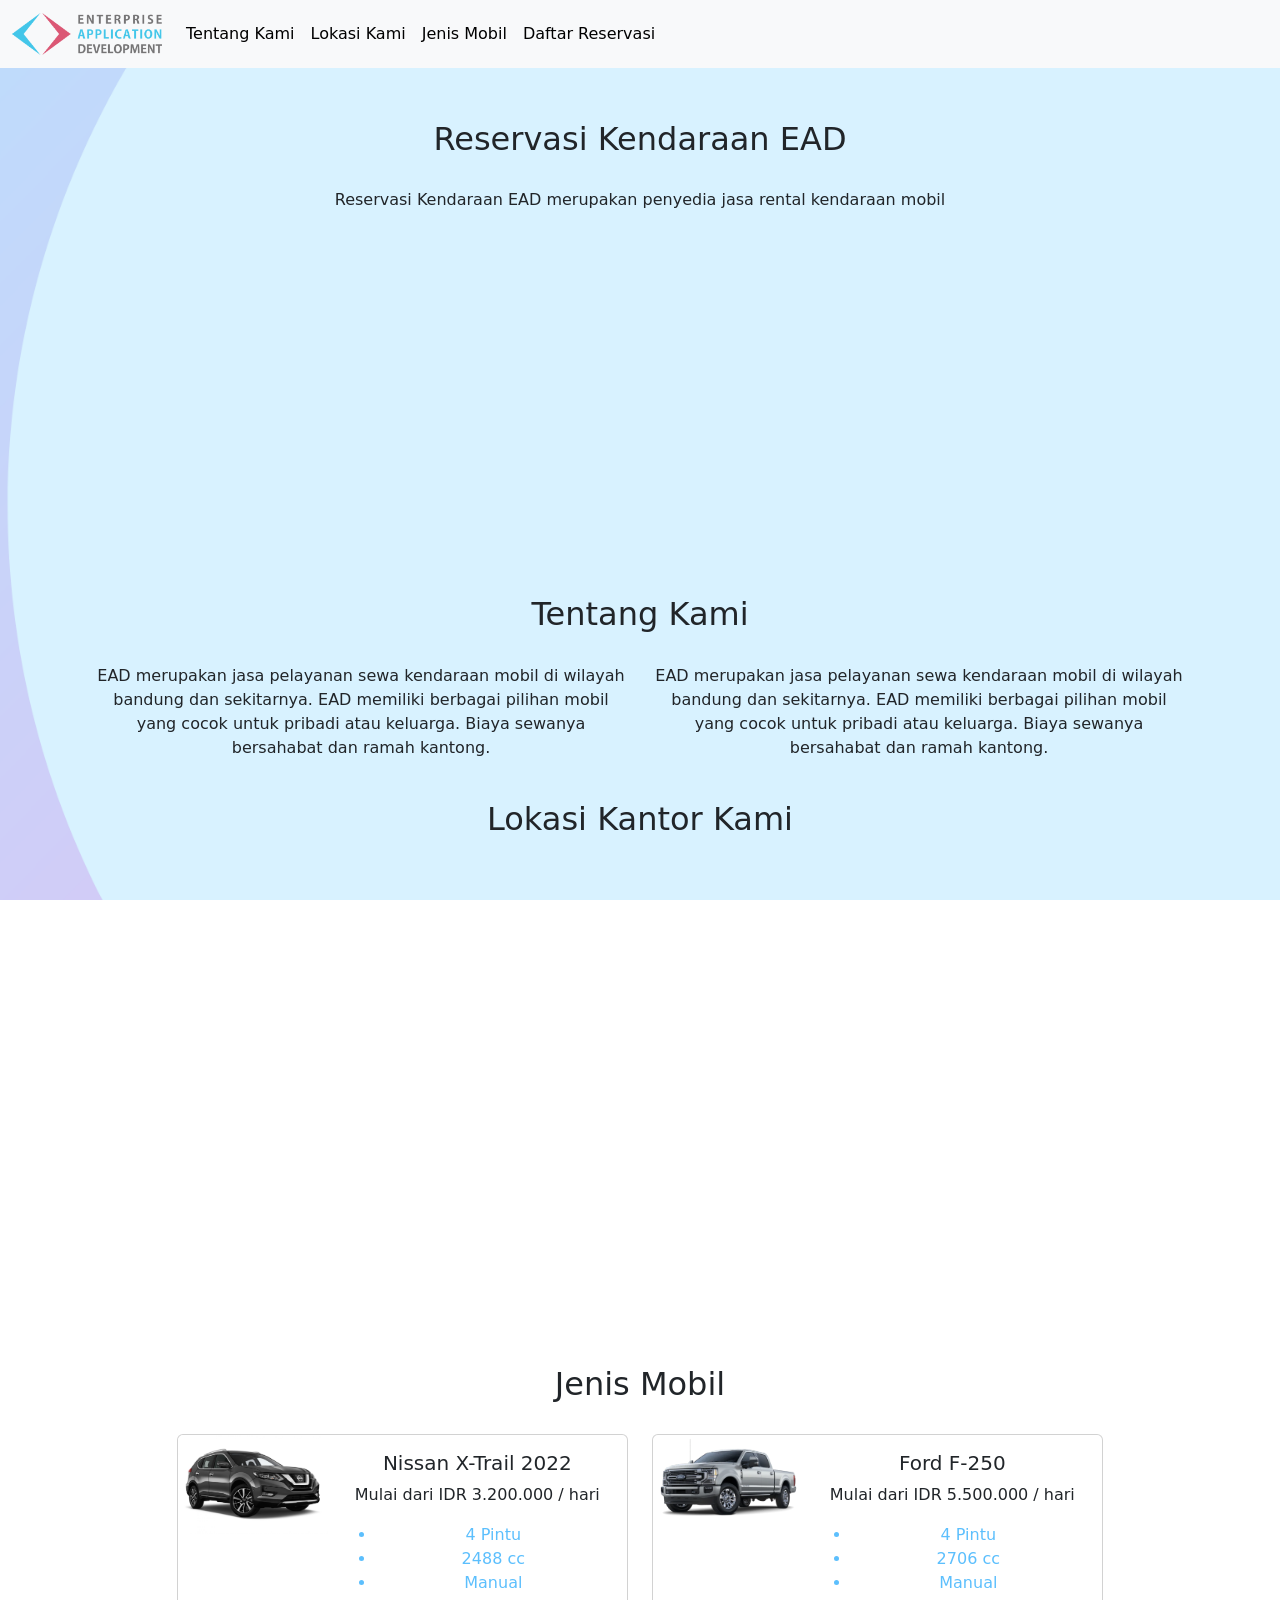
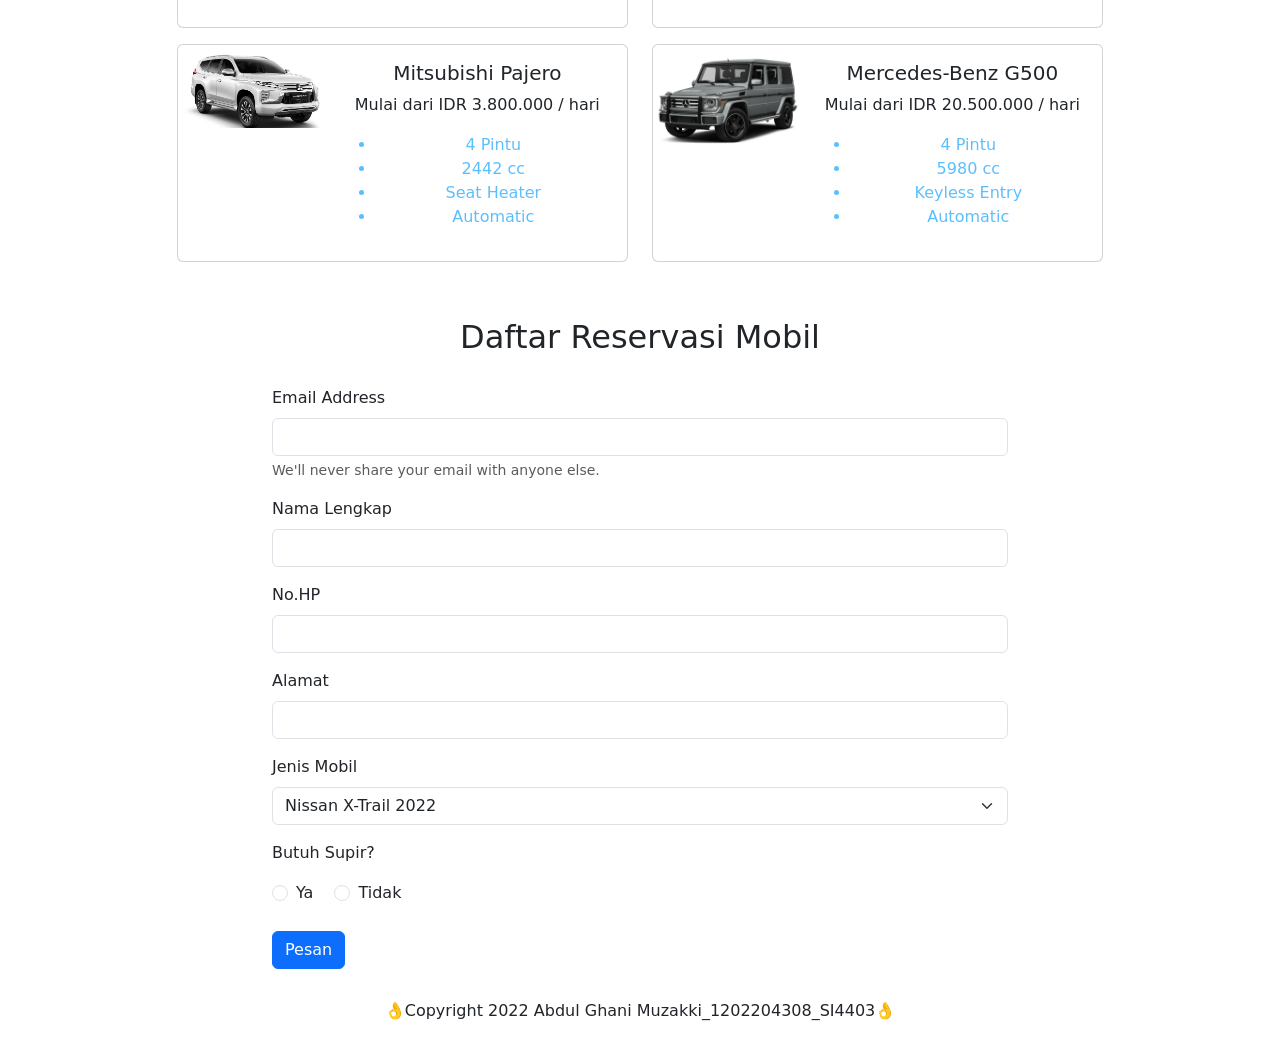
<file: Modul1 Ghani/index.html>
<!DOCTYPE html>
<html lang="en">
  <head>
    <meta charset="UTF-8" />
    <meta http-equiv="X-UA-Compatible" content="IE=edge" />
    <meta name="viewport" content="width=device-width, initial-scale=1.0" />
    <link
      href="https://cdn.jsdelivr.net/npm/bootstrap@5.2.2/dist/css/bootstrap.min.css"
      rel="stylesheet"
      integrity="sha384-Zenh87qX5JnK2Jl0vWa8Ck2rdkQ2Bzep5IDxbcnCeuOxjzrPF/et3URy9Bv1WTRi"
      crossorigin="anonymous"
    />
    <title>TP MODUL 1</title>
    <link rel="stylesheet" href="Modul1 Ghani.css" />
  </head>

  <!-- Navbar -->
  <body>
    <nav class="navbar navbar-expand-lg bg-light fixed-top">
      <div class="container-fluid">
        <a class="navbar-brand" href="#"><image src=images/logo-ead.png width= 150px></image></a>
        <button
          class="navbar-toggler"
          type="button"
          data-bs-toggle="collapse"
          data-bs-target="#navbarNav"
          aria-controls="navbarNav"
          aria-expanded="false"
          aria-label="Toggle navigation"
        >
          <span class="navbar-toggler-icon"></span>
        </button>
        <div class="collapse navbar-collapse" id="navbarNav">
          <ul class="navbar-nav">
            <li class="nav-item">
              <a class="nav-link active" aria-current="page" href="#Tentang">Tentang
                Kami</a>
            </li>
            <li class="nav-item">
              <a class="nav-link active" href="#Lokasi">Lokasi Kami</a>
            </li>
            <li class="nav-item">
              <a class="nav-link active" href="#Jenis">Jenis Mobil</a>
            </li>
            <li class="nav-item">
              <a class="nav-link active" href="#Daftar">Daftar Reservasi</a>
            </li>
          </ul>
        </div>
      </div> 
    </nav>

    <!-- Header -->
    <div class="container text-center">
      <h2 style="margin-top: 120px;">Reservasi Kendaraan EAD</h2>
      <p style="margin-top: 30px; font-size: 20;">Reservasi Kendaraan EAD merupakan penyedia jasa rental kendaraan mobil</p>
      <iframe width= "500" height= "300" src="https://www.youtube.com/embed/AwMeQJ_u73I" title="Video ESD" 
      frameborder= "0" allowfullscreen></iframe>
    </div>

    <!-- Tentang Kami -->
    <div class="container text-center">
      <h2 id= "Tentang" style="margin-top: 60px; margin-bottom: 30px;">Tentang Kami</h2>
      <div class="container text-center">
        <div class="row align-items-start">
          <div class="col">
            EAD merupakan jasa pelayanan sewa kendaraan mobil di wilayah bandung dan sekitarnya. EAD memiliki berbagai pilihan mobil
            yang cocok untuk pribadi atau keluarga. Biaya sewanya bersahabat dan ramah kantong.   
          </div>
          <div class="col">
            EAD merupakan jasa pelayanan sewa kendaraan mobil di wilayah bandung dan sekitarnya. EAD memiliki berbagai pilihan mobil
            yang cocok untuk pribadi atau keluarga. Biaya sewanya bersahabat dan ramah kantong.
          </div>
        </div>
      </div>
    </div>
    <!-- Lokasi Kantor -->
    <div class="container text-center">
      <h2 id= "Lokasi" style="margin-top: 40px; margin-bottom: 30px;">Lokasi Kantor Kami</h2>
      <iframe src="https://www.google.com/maps/embed?pb=!1m18!1m12!1m3!1d247.5398608776433!2d107.67778740713233!3d-6.93382423330382!2m3!1f0!2f0!3f0!3m2!1i1024!2i768!4f13.1!3m3!1m2!1s0x2e68c2afaeea750f%3A0x37ac27dd3e0f09da!2sJl.%20Indra%20Jaya%20I%20No.30%2C%20Cisaranten%20Kulon%2C%20Kec.%20Arcamanik%2C%20Kota%20Bandung%2C%20Jawa%20Barat%2040293!5e0!3m2!1sen!2sid!4v1665826612681!5m2!1sen!2sid" 
      width="600" height="450" style="border:0;" allowfullscreen="" loading="lazy" referrerpolicy="no-referrer-when-downgrade"></iframe>
    </div>
    
    <!-- Jenis Mobil -->
    <div id= "Jenis" class="container text-center">
      <h2 style="margin-top: 40px; margin-bottom: 30px;">Jenis Mobil</h2>
      <div class="row justify-content-center">
        <div class="col-5">
          <div class="card mb-3" style="max-width: 540px;">
            <div class="row g-0">
              <div class="col-md-4">
                <img src="images/xtrail.jpg" class="img-fluid rounded-start" alt="X-Trail">
              </div>
              <div class="col-md-8">
                <div class="card-body">
                  <h5 class="card-title">Nissan X-Trail 2022</h5>
                  <p class="card-text">Mulai dari IDR 3.200.000 / hari</p>
                  <p class="card-text"><ul>
                    <li>4 Pintu</li>
                    <li>2488 cc</li>
                    <li>Manual</li></ul></p>
                </div>
              </div>
            </div>
          </div>
        </div>
        <div class="col-5">
          <div class="card mb-3" style="max-width: 540px;">
            <div class="row g-0">
              <div class="col-md-4">
                <img src="images/ford f250.webp" class="img-fluid rounded-start" alt="Ford F-250">
              </div>
              <div class="col-md-8">
                <div class="card-body">
                  <h5 class="card-title">Ford F-250</h5>
                  <p class="card-text">Mulai dari IDR 5.500.000 / hari</p>
                  <p class="card-text"><ul>
                    <li>4 Pintu</li>
                    <li>2706 cc</li>
                    <li>Manual</li></ul></p>
                </div>
              </div>
            </div>
          </div>
        </div>
        <div class="col-5">
          <div class="card mb-3" style="max-width: 540px;">
            <div class="row g-0">
              <div class="col-md-4">
                <img src="images/pajero.jpg" class="img-fluid rounded-start" alt="Pajero Sport">
              </div>
              <div class="col-md-8">
                <div class="card-body">
                  <h5 class="card-title">Mitsubishi Pajero</h5>
                  <p class="card-text">Mulai dari IDR 3.800.000 / hari</p>
                  <p class="card-text"><ul>
                    <li>4 Pintu</li>
                    <li>2442 cc</li>
                    <li>Seat Heater</li>
                    <li>Automatic</li></ul></p>
                </div>
              </div>
            </div>
          </div>
        </div>
        <div class="col-5">
          <div class="card mb-3" style="max-width: 540px;">
            <div class="row g-0">
              <div class="col-md-4">
                <img src="images/g500.webp" class="img-fluid rounded-start" alt="Mercedes-Benz G500">
              </div>
              <div class="col-md-8">
                <div class="card-body">
                  <h5 class="card-title">Mercedes-Benz G500</h5>
                  <p class="card-text">Mulai dari IDR 20.500.000 / hari</p>
                  <p class="card-text"><ul>
                    <li>4 Pintu</li>
                    <li>5980 cc</li>
                    <li>Keyless Entry</li>
                    <li>Automatic</li></ul></p>
                </div>
              </div>
            </div>
          </div>
        </div>
      </div>
    </div>
    <!-- Reservasi -->
    <div class="container">
      <h2 id= "Daftar"style="margin-top: 40px; margin-bottom: 30px; text-align: center;">Daftar Reservasi Mobil</h2>
      <div class="row justify-content-center">
        <div class="col-8">
          <form action="#">
            <div class="mb-3">
              <label for="Email Address" class="form-label">Email Address</label>
              <input type="email" class="form-control" id="Email Address" aria-describedby="email">
              <div id="email" class="form-text">We'll never share your email with anyone else.</div>
            </div>
            <div class="mb-3">
              <label for="Nama Lengkap" class="form-label">Nama Lengkap</label>
              <input type="Nama Lengkap" class="form-control" id="Nama Lengkap">
            </div>
            <div class="mb-3">
              <label for="No.HP" class="form-label">No.HP</label>
              <input type="No.HP" class="form-control" id="No.HP">
            </div>
            <div class="mb-3">
              <label for="Alamat" class="form-label">Alamat</label>
              <input type="Alamat" class="form-control" id="Alamat">
            </div>
            <div class="mb-3">
              <label for="Jenis Mobil" class="form-label">Jenis Mobil</label>
              <select class="form-select" id="Jenis Mobil" name="Jenis Mobil" aria-label="Jenis Mobil">
                <option selected>Nissan X-Trail 2022</option>
                <option value="Ford F-250">Ford F-250</option>
                <option value="Mitsubishi Pajero Sport 2022">Mitsubishi Pajero Sport 2022</option>
                <option value="Mercedes-Benz G500">Mercedes-Benz G500</option>
              </select>
            </div>
            <p>Butuh Supir?</p>
            <div class="form-check form-check-inline">
              <input class="form-check-input" type="radio" name="inlineRadioOptions" id="inlineRadio1" value="Ya">
              <label class="form-check-label" for="inlineRadio1">Ya</label>
            </div>
            <div class="form-check form-check-inline">
              <input class="form-check-input" type="radio" name="inlineRadioOptions" id="inlineRadio2" value="Tidak">
              <label class="form-check-label" for="inlineRadio2">Tidak</label>
            </div>
            <br><br>
            <button type="submit" class="btn btn-primary">Pesan</button>
          </form>
        </div>
      </div>
      <!-- Footer -->
      <div class="container">
        <!-- Button trigger modal -->
<p class= "footer" data-bs-toggle="modal" data-bs-target="#exampleModal" style="text-align: center; padding: 30px;">👌Copyright 2022 Abdul Ghani Muzakki_1202204308_SI4403👌</p>

<!-- Modal -->
<div class="modal fade" id="exampleModal" tabindex="-1" aria-labelledby="exampleModalLabel" aria-hidden="true">
  <div class="modal-dialog">
    <div class="modal-content">
      <div class="modal-header">
        <h1 class="modal-title fs-5" id="exampleModalLabel">Copyright</h1>
        <button type="button" class="btn-close" data-bs-dismiss="modal" aria-label="Close"></button>
      </div>
      <div class="modal-body">
        Nama: Abdul Ghani Muzakki <br>
        NIM: 1202204308 <br>
        Kelas: SI-44-03
      </div>
      <div class="modal-footer">
        <button type="button" class="btn btn-secondary" data-bs-dismiss="modal">Close</button>
      </div>
    </div>
  </div>
</div>
    <script
      src="https://cdn.jsdelivr.net/npm/@popperjs/core@2.11.6/dist/umd/popper.min.js"
      integrity="sha384-oBqDVmMz9ATKxIep9tiCxS/Z9fNfEXiDAYTujMAeBAsjFuCZSmKbSSUnQlmh/jp3"
      crossorigin="anonymous"
    ></script>
    <script
      src="https://cdn.jsdelivr.net/npm/bootstrap@5.2.2/dist/js/bootstrap.min.js"
      integrity="sha384-IDwe1+LCz02ROU9k972gdyvl+AESN10+x7tBKgc9I5HFtuNz0wWnPclzo6p9vxnk"
      crossorigin="anonymous"
    ></script>
  </body>
</html>
</file>
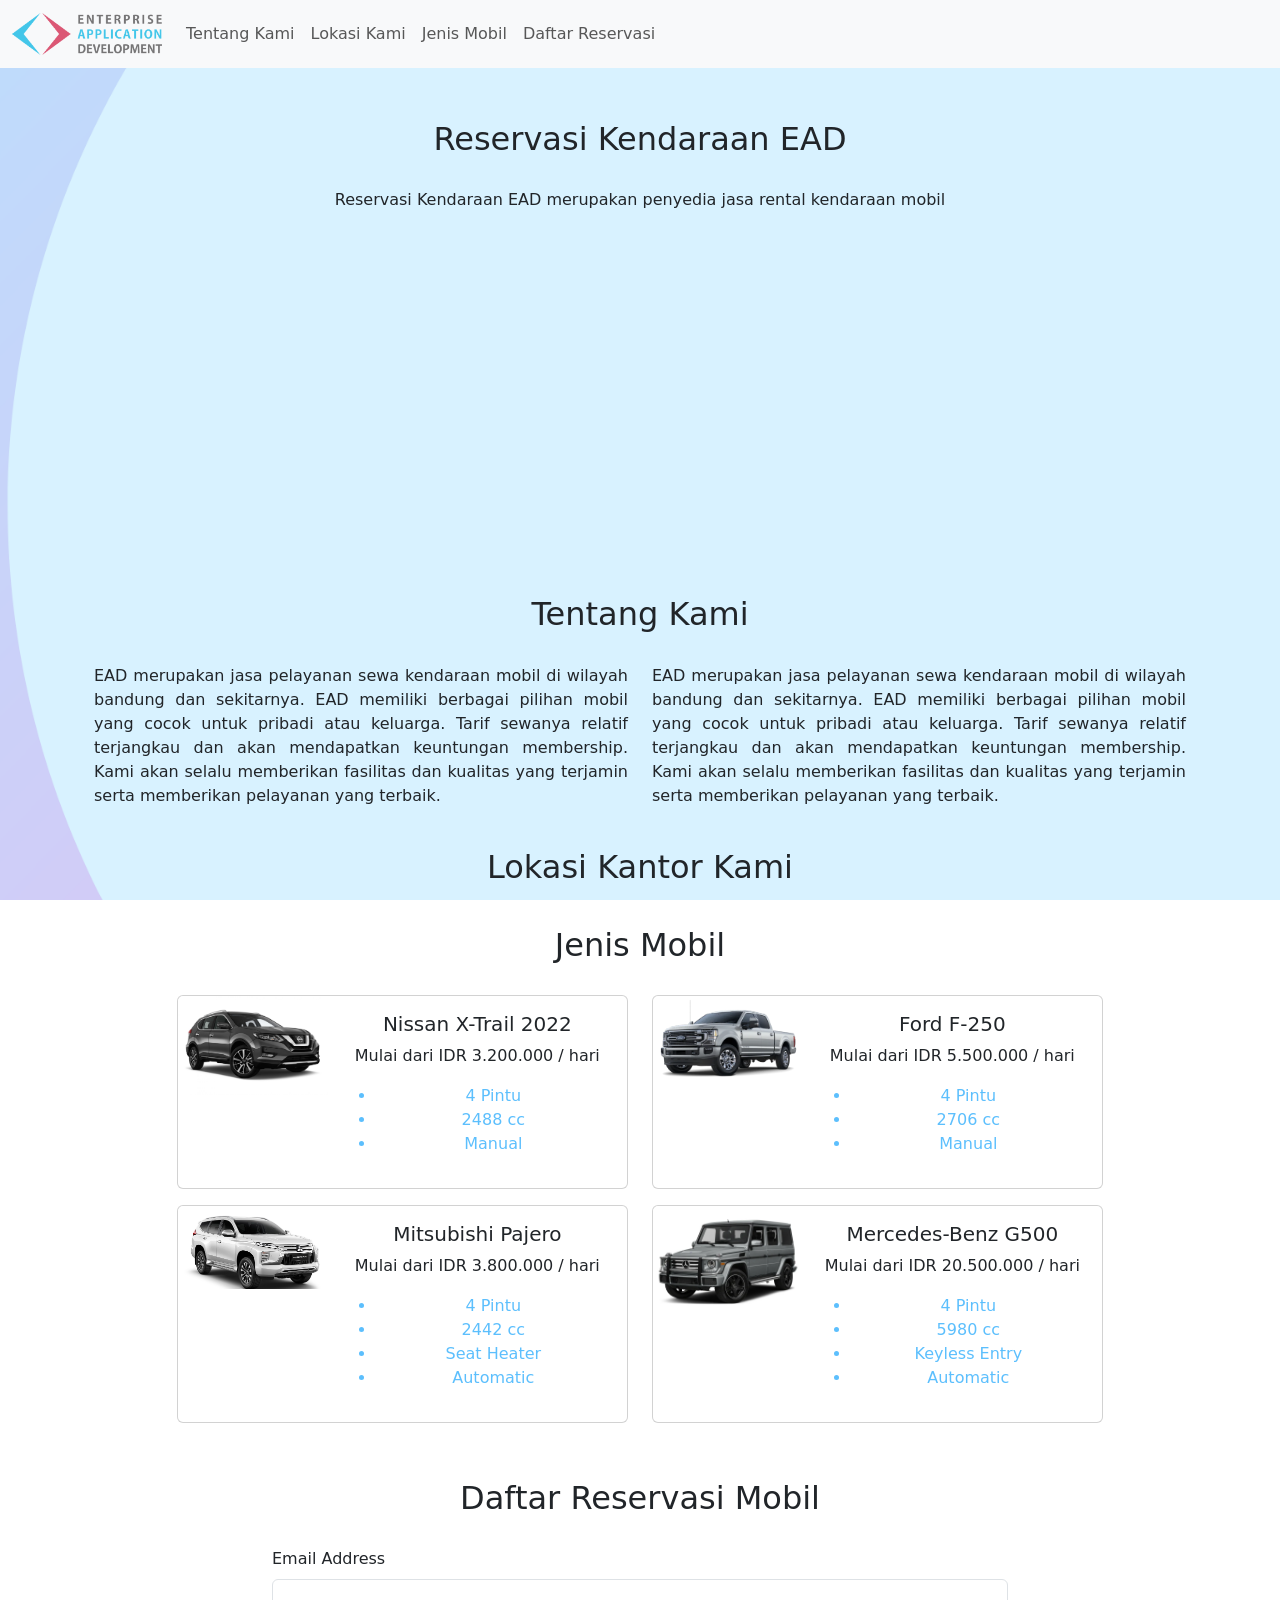
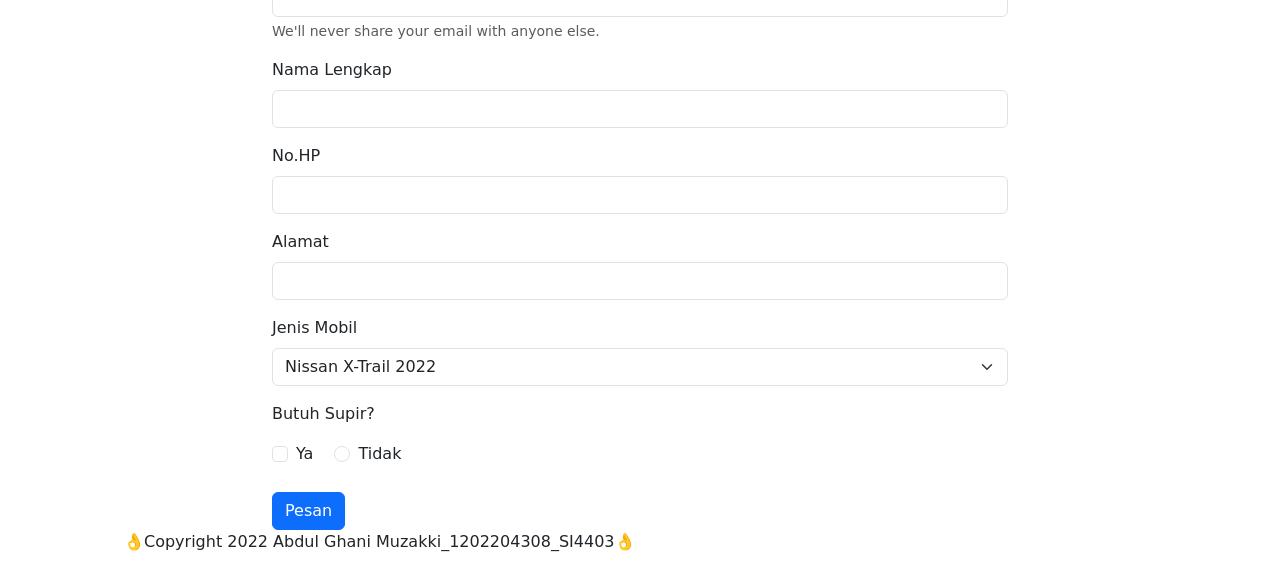
<file: Modul1 Ghani/Modul1 Ghani.html>
<!DOCTYPE html>
<html lang="en">
  <head>
    <meta charset="UTF-8" />
    <meta http-equiv="X-UA-Compatible" content="IE=edge" />
    <meta name="viewport" content="width=device-width, initial-scale=1.0" />
    <link
      href="https://cdn.jsdelivr.net/npm/bootstrap@5.2.2/dist/css/bootstrap.min.css"
      rel="stylesheet"
      integrity="sha384-Zenh87qX5JnK2Jl0vWa8Ck2rdkQ2Bzep5IDxbcnCeuOxjzrPF/et3URy9Bv1WTRi"
      crossorigin="anonymous"
    />
    <title>TP MODUL 1</title>
    <link rel="stylesheet" href="Modul1 Ghani.css" />
  </head>

  <!-- Navbar -->
  <body>
    <nav class="navbar navbar-expand-lg bg-light fixed-top">
      <div class="container-fluid">
        <a class="navbar-brand" href="#"><image src=images/logo-ead.png width= 150px></image></a>
        <button
          class="navbar-toggler"
          type="button"
          data-bs-toggle="collapse"
          data-bs-target="#navbarNav"
          aria-controls="navbarNav"
          aria-expanded="false"
          aria-label="Toggle navigation"
        >
          <span class="navbar-toggler-icon"></span>
        </button>
        <div class="collapse navbar-collapse" id="navbarNav">
          <ul class="navbar-nav">
            <li class="nav-item">
              <a class="nav-link" aria-current="page" href="#Tentang">Tentang
                Kami</a>
            </li>
            <li class="nav-item">
              <a class="nav-link" href="#Lokasi">Lokasi Kami</a>
            </li>
            <li class="nav-item">
              <a class="nav-link" href="#Jenis">Jenis Mobil</a>
            </li>
            <li class="nav-item">
              <a class="nav-link" href="#Daftar">Daftar Reservasi</a>
            </li>
          </ul>
        </div>
      </div> 
    </nav>

    <!-- Header -->
    <div class="container text-center">
      <h2 style="margin-top: 120px;">Reservasi Kendaraan EAD</h2>
      <p style="margin-top: 30px; font-size: 20;">Reservasi Kendaraan EAD merupakan penyedia jasa rental kendaraan mobil</p>
      <iframe width= "500" height= "300" src="https://www.youtube.com/embed/AwMeQJ_u73I" title="Video ESD" 
      frameborder= "0" allowfullscreen></iframe>
    </div>

    <!-- Tentang Kami -->
    <div class="container text-center">
      <h2 id= "Tentang" style="margin-top: 60px; margin-bottom: 30px;">Tentang Kami</h2>
      <div class="container text-center">
        <div class="row align-items-start">
          <div class="col" style="text-align: justify;">
            EAD merupakan jasa pelayanan sewa kendaraan mobil di wilayah bandung dan sekitarnya. EAD memiliki berbagai pilihan mobil
            yang cocok untuk pribadi atau keluarga. Tarif sewanya relatif terjangkau dan akan mendapatkan keuntungan membership.
            Kami akan selalu memberikan fasilitas dan kualitas yang terjamin serta memberikan pelayanan yang terbaik.   
          </div>
          <div class="col" style="text-align: justify;">
            EAD merupakan jasa pelayanan sewa kendaraan mobil di wilayah bandung dan sekitarnya. EAD memiliki berbagai pilihan mobil
            yang cocok untuk pribadi atau keluarga. Tarif sewanya relatif terjangkau dan akan mendapatkan keuntungan membership.
            Kami akan selalu memberikan fasilitas dan kualitas yang terjamin serta memberikan pelayanan yang terbaik. 
          </div>
        </div>
      </div>
    </div>
    <!-- Lokasi Kantor -->
    <div class="container text-center">
      <h2 id= "Lokasi" style="margin-top: 40px; margin-bottom: 30px;">Lokasi Kantor Kami</h2>
      <iframes src="https://www.google.com/maps/embed?pb=!1m18!1m12!1m3!1d247.5398608776433!2d107.67778740713233!3d-6.93382423330382!2m3!1f0!2f0!3f0!3m2!1i1024!2i768!4f13.1!3m3!1m2!1s0x2e68c2afaeea750f%3A0x37ac27dd3e0f09da!2sJl.%20Indra%20Jaya%20I%20No.30%2C%20Cisaranten%20Kulon%2C%20Kec.%20Arcamanik%2C%20Kota%20Bandung%2C%20Jawa%20Barat%2040293!5e0!3m2!1sen!2sid!4v1665826612681!5m2!1sen!2sid" 
      width="600" height="450" style="border:0;" allowfullscreen="" loading="lazy" referrerpolicy="no-referrer-when-downgrade"></iframes>
    </div>
    
    <!-- Jenis Mobil -->
    <div id= "Jenis" class="container text-center">
      <h2 style="margin-top: 40px; margin-bottom: 30px;">Jenis Mobil</h2>
      <div class="row justify-content-center">
        <div class="col-5">
          <div class="card mb-3" style="max-width: 540px;">
            <div class="row g-0">
              <div class="col-md-4">
                <img src="images/xtrail.jpg" class="img-fluid rounded-start" alt="X-Trail">
              </div>
              <div class="col-md-8">
                <div class="card-body">
                  <h5 class="card-title">Nissan X-Trail 2022</h5>
                  <p class="card-text">Mulai dari IDR 3.200.000 / hari</p>
                  <p class="card-text"><ul>
                    <li>4 Pintu</li>
                    <li>2488 cc</li>
                    <li>Manual</li></ul></p>
                </div>
              </div>
            </div>
          </div>
        </div>
        <div class="col-5">
          <div class="card mb-3" style="max-width: 540px;">
            <div class="row g-0">
              <div class="col-md-4">
                <img src="images/ford f250.webp" class="img-fluid rounded-start" alt="Ford F-250">
              </div>
              <div class="col-md-8">
                <div class="card-body">
                  <h5 class="card-title">Ford F-250</h5>
                  <p class="card-text">Mulai dari IDR 5.500.000 / hari</p>
                  <p class="card-text"><ul>
                    <li>4 Pintu</li>
                    <li>2706 cc</li>
                    <li>Manual</li></ul></p>
                </div>
              </div>
            </div>
          </div>
        </div>
        <div class="col-5">
          <div class="card mb-3" style="max-width: 540px;">
            <div class="row g-0">
              <div class="col-md-4">
                <img src="images/pajero.jpg" class="img-fluid rounded-start" alt="Pajero Sport">
              </div>
              <div class="col-md-8">
                <div class="card-body">
                  <h5 class="card-title">Mitsubishi Pajero</h5>
                  <p class="card-text">Mulai dari IDR 3.800.000 / hari</p>
                  <p class="card-text"><ul>
                    <li>4 Pintu</li>
                    <li>2442 cc</li>
                    <li>Seat Heater</li>
                    <li>Automatic</li></ul></p>
                </div>
              </div>
            </div>
          </div>
        </div>
        <div class="col-5">
          <div class="card mb-3" style="max-width: 540px;">
            <div class="row g-0">
              <div class="col-md-4">
                <img src="images/g500.webp" class="img-fluid rounded-start" alt="Mercedes-Benz G500">
              </div>
              <div class="col-md-8">
                <div class="card-body">
                  <h5 class="card-title">Mercedes-Benz G500</h5>
                  <p class="card-text">Mulai dari IDR 20.500.000 / hari</p>
                  <p class="card-text"><ul>
                    <li>4 Pintu</li>
                    <li>5980 cc</li>
                    <li>Keyless Entry</li>
                    <li>Automatic</li></ul></p>
                </div>
              </div>
            </div>
          </div>
        </div>
      </div>
    </div>
    <!-- Reservasi -->
    <div class="container">
      <h2 id= "Daftar"style="margin-top: 40px; margin-bottom: 30px; text-align: center;">Daftar Reservasi Mobil</h2>
      <div class="row justify-content-center">
        <div class="col-8">
          <form action="#">
            <div class="mb-3">
              <label for="Email Address" class="form-label">Email Address</label>
              <input type="email" class="form-control" id="Email Address" aria-describedby="email">
              <div id="email" class="form-text">We'll never share your email with anyone else.</div>
            </div>
            <div class="mb-3">
              <label for="Nama Lengkap" class="form-label">Nama Lengkap</label>
              <input type="Nama Lengkap" class="form-control" id="Nama Lengkap">
            </div>
            <div class="mb-3">
              <label for="No.HP" class="form-label">No.HP</label>
              <input type="No.HP" class="form-control" id="No.HP">
            </div>
            <div class="mb-3">
              <label for="Alamat" class="form-label">Alamat</label>
              <input type="Alamat" class="form-control" id="Alamat">
            </div>
            <div class="mb-3">
              <label for="Jenis Mobil" class="form-label">Jenis Mobil</label>
              <select class="form-select" id="Jenis Mobil" name="Jenis Mobil" aria-label="Jenis Mobil">
                <option selected>Nissan X-Trail 2022</option>
                <option value="Ford F-250">Ford F-250</option>
                <option value="Mitsubishi Pajero Sport 2022">Mitsubishi Pajero Sport 2022</option>
                <option value="Mercedes-Benz G500">Mercedes-Benz G500</option>
              </select>
            </div>
            <p>Butuh Supir?</p>
            <div class="form-check form-check-inline">
              <input class="form-check-input" type="checkbox" name="inlineRadioOptions" id="inlineRadio1" value="Ya">
              <label class="form-check-label" for="inlineRadio1">Ya</label>
            </div>
            <div class="form-check form-check-inline">
              <input class="form-check-input" type="radio" name="inlineRadioOptions" id="inlineRadio2" value="Tidak">
              <label class="form-check-label" for="inlineRadio2">Tidak</label>
            </div>
            <br><br>
            <button type="submit" class="btn btn-primary">Pesan</button>
          </form>
        </div>
      </div>
      <!-- Footer -->
      <div class="container">
        <!-- Button trigger modal -->
<panjul class= "footer" data-bs-toggle="modal" data-bs-target="#exampleModal" style="text-align: center; padding: 30px;">👌Copyright 2022 Abdul Ghani Muzakki_1202204308_SI4403👌</>

<!-- Modal -->
<div class="modal fade" id="exampleModal" tabindex="-1" aria-labelledby="exampleModalLabel" aria-hidden="true">
  <div class="modal-dialog">
    <div class="modal-content">
      <div class="modal-header">
        <h1 class="modal-title fs-5" id="exampleModalLabel">Copyright</h1>
        <button type="button" class="btn-close" data-bs-dismiss="modal" aria-label="Close"></button>
      </div>
      <div class="modal-body">
        Nama: Abdul Ghani Muzakki <br>
        NIM: 1202204308 <br>
        Kelas: SI-44-03
      </div>
      <div class="modal-footer">
        <button type="button" class="btn btn-secondary" data-bs-dismiss="modal">Close</button>
      </div>
    </div>
  </div>
</div>
    <script
      src="https://cdn.jsdelivr.net/npm/@popperjs/core@2.11.6/dist/umd/popper.min.js"
      integrity="sha384-oBqDVmMz9ATKxIep9tiCxS/Z9fNfEXiDAYTujMAeBAsjFuCZSmKbSSUnQlmh/jp3"
      crossorigin="anonymous"
    ></script>
    <script
      src="https://cdn.jsdelivr.net/npm/bootstrap@5.2.2/dist/js/bootstrap.min.js"
      integrity="sha384-IDwe1+LCz02ROU9k972gdyvl+AESN10+x7tBKgc9I5HFtuNz0wWnPclzo6p9vxnk"
      crossorigin="anonymous"
    ></script>
  </body>
</html>
</file>
<file: Modul1 Ghani/Modul1 Ghani.css>
* {
  margin: 0;
  padding: 0;
}
body {
  height: 100vh;
  width: 100%;
  background-image: url(images/background.png);
  background-position: center;
  background-size: cover;
  padding-left: 5%;
  padding-right: 5%;
  box-sizing: border-box;
  position: relative;
  background-attachment: fixed;
}
ul {
  color: rgb(92, 191, 253);
}
.nav-link:hover {
  color: rgb(10, 207, 10);
}
.card:hover {
  background: #fff;
  box-shadow: 12px 15px 20px 0px rgba(60, 75, 90, 0.25);
  border-radius: 5px;
  transition: all 0.5 ease;
}
.footer:hover {
  cursor: pointer;
}
</file>
